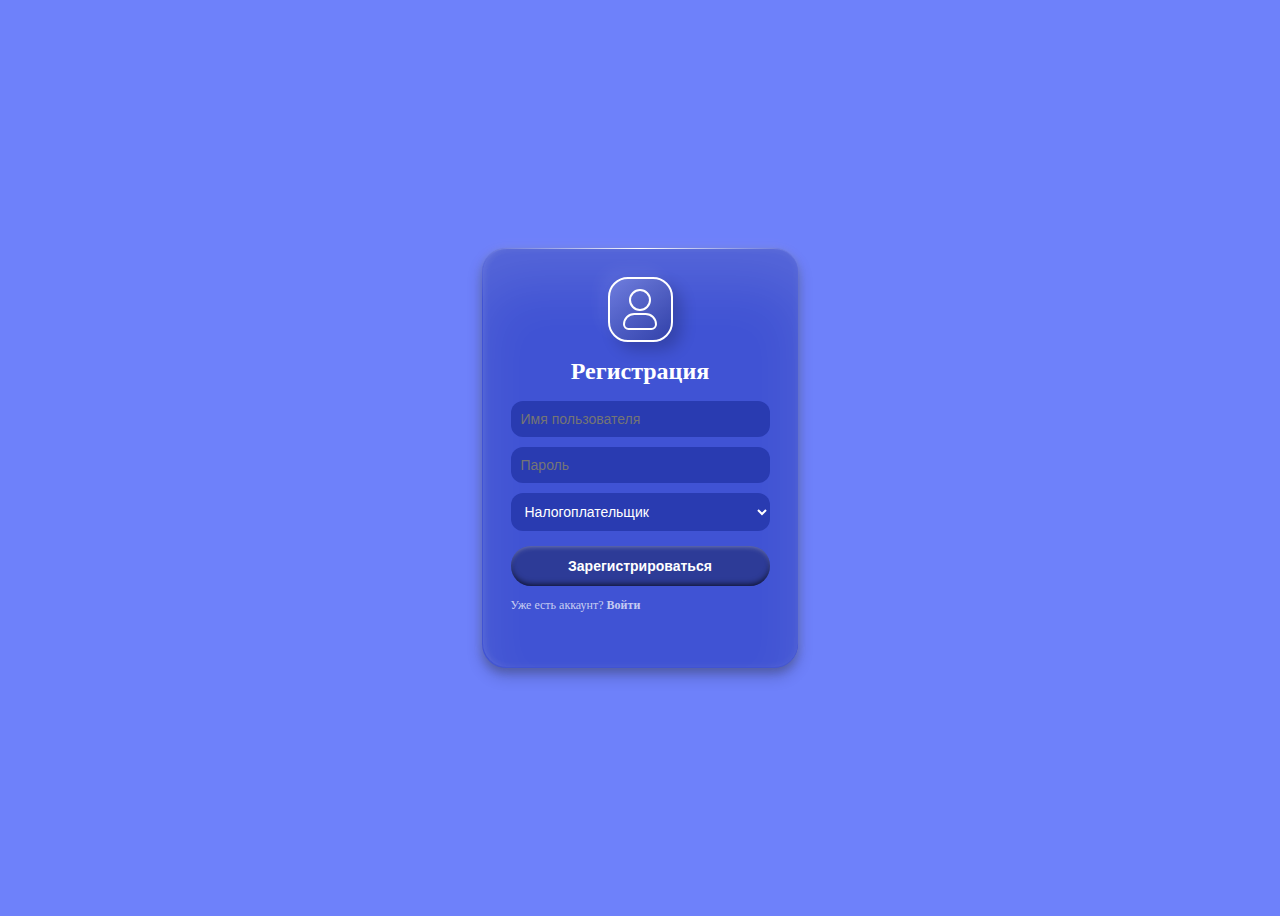
<file: templates/register.html>
<!DOCTYPE html>
<html lang="en">
<head>
    <meta charset="UTF-8">
    <meta name="viewport" content="width=device-width, initial-scale=1.0">
    <link rel="stylesheet" href="/static/style_index_register.css">
    <title>Регистрация</title>
</head>
<body>
<div class="container">
    <div class="login-box">
        <form class="form" action="/register" method="POST">
            <div class="logo"></div>
            <span class="header">Регистрация</span>
            <input type="text" name="username" placeholder="Имя пользователя" class="input" required />
            <input type="password" name="password" placeholder="Пароль" class="input" required />
            <select name="role" class="input" required>
                <option value="taxpayer">Налогоплательщик</option>
                <option value="employee">Сотрудник</option>
            </select>
            <button type="submit" class="button sign-in">Зарегистрироваться</button>
        </form>
        <p class="footer">
            Уже есть аккаунт? <a href="/" class="link">Войти</a>
        </p>
    </div>
</div>
</body>
</html>
</file>
<file: static/style_index_register.css>
/* From Uiverse.io by Priyanshu02020 
https://uiverse.io/Priyanshu02020/fluffy-treefrog-31*/ 
* {
    box-sizing: border-box;
}
body {
    height: 100vh;
    overflow: hidden;
    display: flex;
    justify-content: center;
    align-items: center;
    background-color: #6e81fa;
}

.container {
    --form-width: 315px;
    --aspect-ratio: 1.33;
    --login-box-color:  #4053D4;
    --input-color: #293bb1;             
    --button-color:  #2d3b97;
    --footer-color: rgba(255, 255, 255, 0.712); 
    display: flex;
    justify-content: center;
    align-items: center;
    position: relative;
    overflow: hidden;
    background: var(--login-box-color);
    border-radius: 24px;
    width: calc(var(--form-width) + 1px);
    height: calc(var(--form-width) * var(--aspect-ratio) + 1px);
    z-index: 8;
    box-shadow: 
      0 4px 8px rgba(0, 0, 0, 0.2), 
      0 8px 16px rgba(0, 0, 0, 0.2), 
      0 0 8px rgba(255, 255, 255, 0.1),
      0 0 16px rgba(255, 255, 255, 0.08);
  }
  
  .container::before {
    content: "";
    position: absolute;
    inset: -50px;
    z-index: -2;
    background: conic-gradient(
      from 45deg,
      transparent 75%,
      #fff,
      transparent 100%
    );
    animation: spin 4s ease-in-out infinite;
  }
  
  @keyframes spin {
    100% {
      transform: rotate(360deg);
    }
  }
  
  .login-box {
    background: var(--login-box-color);
    border-radius: 24px;
    padding: 28px;
    width: var(--form-width);
    height: calc(var(--form-width) * var(--aspect-ratio));
    position: absolute;
    z-index: 10;
    backdrop-filter: blur(15px);
    -webkit-backdrop-filter: blur(15px);
    box-shadow:
      inset 0 40px 60px -8px rgba(255, 255, 255, 0.12), /* Внутренняя тень */
      inset 4px 0 12px -6px rgba(255, 255, 255, 0.12),      /* Внутренняя тень */
      inset 0 0 12px -4px rgba(255, 255, 255, 0.12);            /* Внутренняя тень */
  }
  
  .form {
    display: flex;
    justify-content: center;
    align-items: center;
    flex-direction: column;
    gap: 10px;
  }
  
  .logo {
    width: 65px;
    height: 65px;
    background: linear-gradient(
      135deg,
      rgba(255, 255, 255, 0.2),
      rgba(0, 0, 0, 0.2)
    );
    box-shadow:
      8px 8px 16px rgba(0, 0, 0, 0.2),
      -8px -8px 16px rgba(255, 255, 255, 0.06);
    border-radius: 20px;
    border: 2px solid #fff;
    display: flex;
    justify-content: center;
    align-items: center;
    position: relative;
  }
  
  .logo::before {
    content: "";
    position: absolute;
    bottom: 10px;
    width: 50%;
    height: 20%;
    border-top-left-radius: 40px;
    border-top-right-radius: 40px;
    border-bottom-right-radius: 20px;
    border-bottom-left-radius: 20px;
    border: 2.5px solid #fff;
  }
  
  .logo::after {
    content: "";
    position: absolute;
    top: 10px;
    width: 30%;
    height: 30%;
    border-radius: 50%;
    border: 2.5px solid #fff;
  }
  
  .user {
    position: absolute;
    height: 50px;
    color: #fff;
  }
  
  .header {
    width: 100%;
    text-align: center;
    font-size: 24px;
    font-weight: bold;
    padding: 6px;
    color: white;
    display: flex;
    justify-content: center;
    align-items: center;
  }
  
  .input {
    width: 100%;
    padding: 10px;
    border: none;
    border-radius: 12px;
    background: var(--input-color);
    color: white;
    outline: none;
    font-size: 14px;
  }
  
  .input:focus {
    border: 1px solid #fff;
  }
  
  .button {
    width: 100%;
    height: 40px;
    border: none;
    border-radius: 20px;
    font-size: 14px;
    font-weight: 600;
    cursor: pointer;
    display: grid;
    place-content: center;
    gap: 10px;
    background: var(--button-color);
    color: white;
    transition: 0.3s;
    box-shadow:
      inset 0px 3px 6px -4px rgba(255, 255, 255, 0.6),  /* Внутренняя тень */
      inset 0px -3px 6px -2px rgba(0, 0, 0, 0.8);       /* Тень для кнопки */
  }
  .sign-in {
    margin-top: 5px;
  }
  
  .google-sign-in {
    display: flex;
    justify-content: center;
    align-items: center;
    gap: 10px;
  }
  
  .button:hover {
    background: rgba(255, 255, 255, 0.25); /* Цвет при наведении */
    box-shadow:
      inset 0px 3px 6px rgba(255, 255, 255, 0.6),   /* Внутренняя тень */
      inset 0px -3px 6px rgba(0, 0, 0, 0.8),    /* Тень для кнопки */
      0px 0px 8px rgba(255, 255, 255, 0.05);    /* Внешняя тень */
  }
  
  .icon {
    height: 16px;
  }
  
  .footer {
    width: 100%;
    text-align: left;
    color: var(--footer-color);
    font-size: 12px;
  }
  
  .footer .link {
    position: relative;
    color: var(--footer-color);
    font-weight: 600;
    text-decoration: none;
    transition: color 0.3s ease;
  }
  
  .footer .link::after {
    content: "";
    position: absolute;
    left: 0;
    bottom: -2px;
    width: 0;
    border-radius: 6px;
    height: 1px;
    background: currentColor;
    transition: width 0.3s ease;
  }
  
  .footer .link:hover {
    color: #fff;
  }
  
  .footer .link:hover::after {
    width: 100%;
  }
</file>
